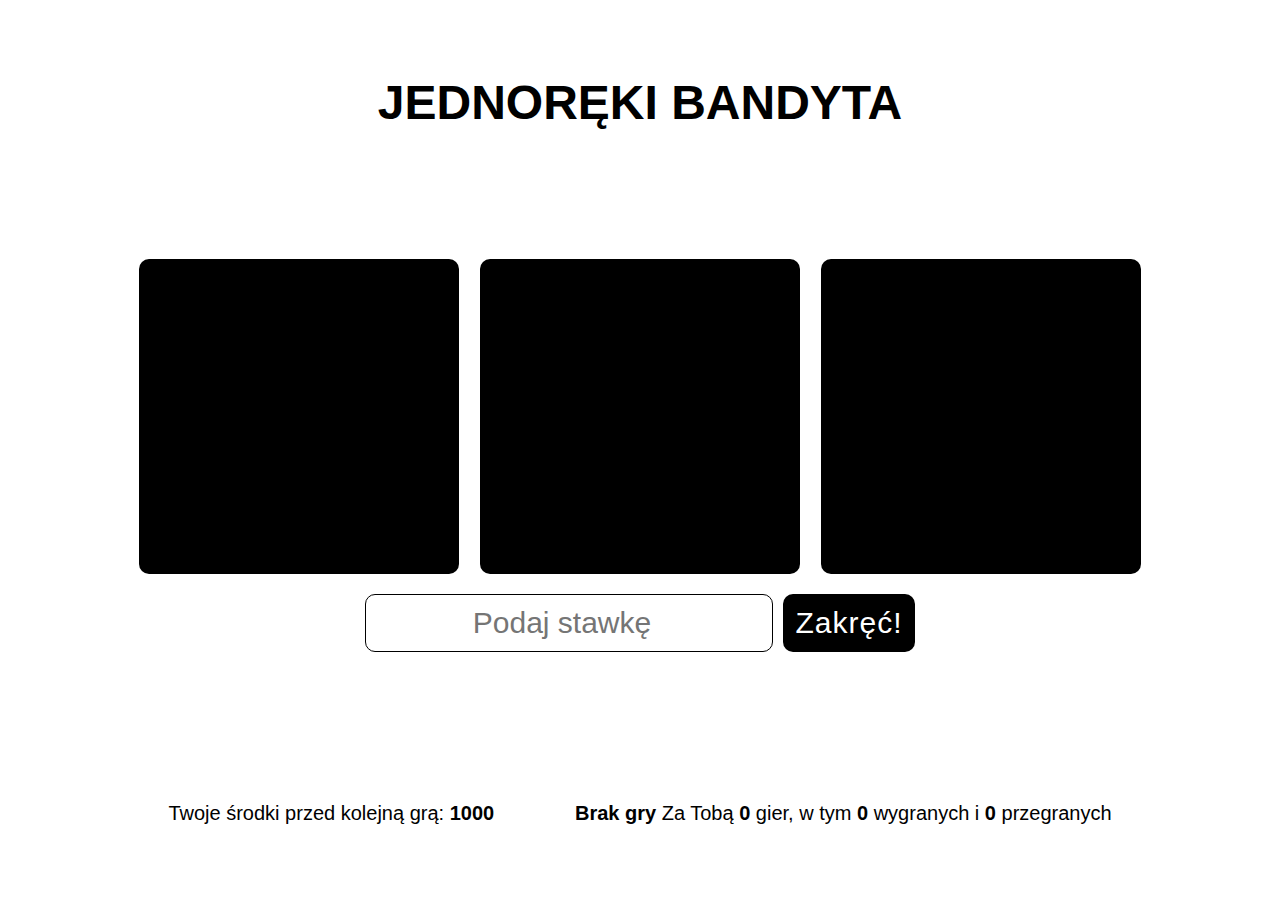
<file: 01 Jednoręki bandyta/index.html>
<!DOCTYPE html>
<html lang="pl">

<head>
  <meta charset="UTF-8">
  <meta http-equiv="X-UA-Compatible" content="IE=edge">
  <meta name="viewport" content="width=device-width, initial-scale=1.0">
  <link rel="stylesheet" href="styl.css">
  <title>Jednoręki bandyta</title>
</head>

<body>
  <h1>Jednoręki bandyta</h1>
  <main>
    <section>
      <div class="colors"></div>
      <div class="colors"></div>
      <div class="colors"></div>
    </section>
    <form>
      <input type="number" placeholder="Podaj stawkę"><button id="start">Zakręć!</button>
    </form>

  </main>
  <section class="result">
    <p>Twoje środki przed kolejną grą: <span id="cash" class="bolded"></span></p>
    <p><span id="result" class="bolded"></span> Za Tobą <span id="played" class="bolded"></span> gier, w tym <span
        class="bolded" id="wins"></span> wygranych i <span id="loss" class="bolded"></span>
      przegranych</p>
  </section>
</body>
<script src="Wallet.js"></script>
<script src="Statistics.js"></script>
<script src="Draw.js"></script>
<script src="Result.js"></script>
<script src="Game.js"></script>
<script src="main.js"></script>

</html>
</file>
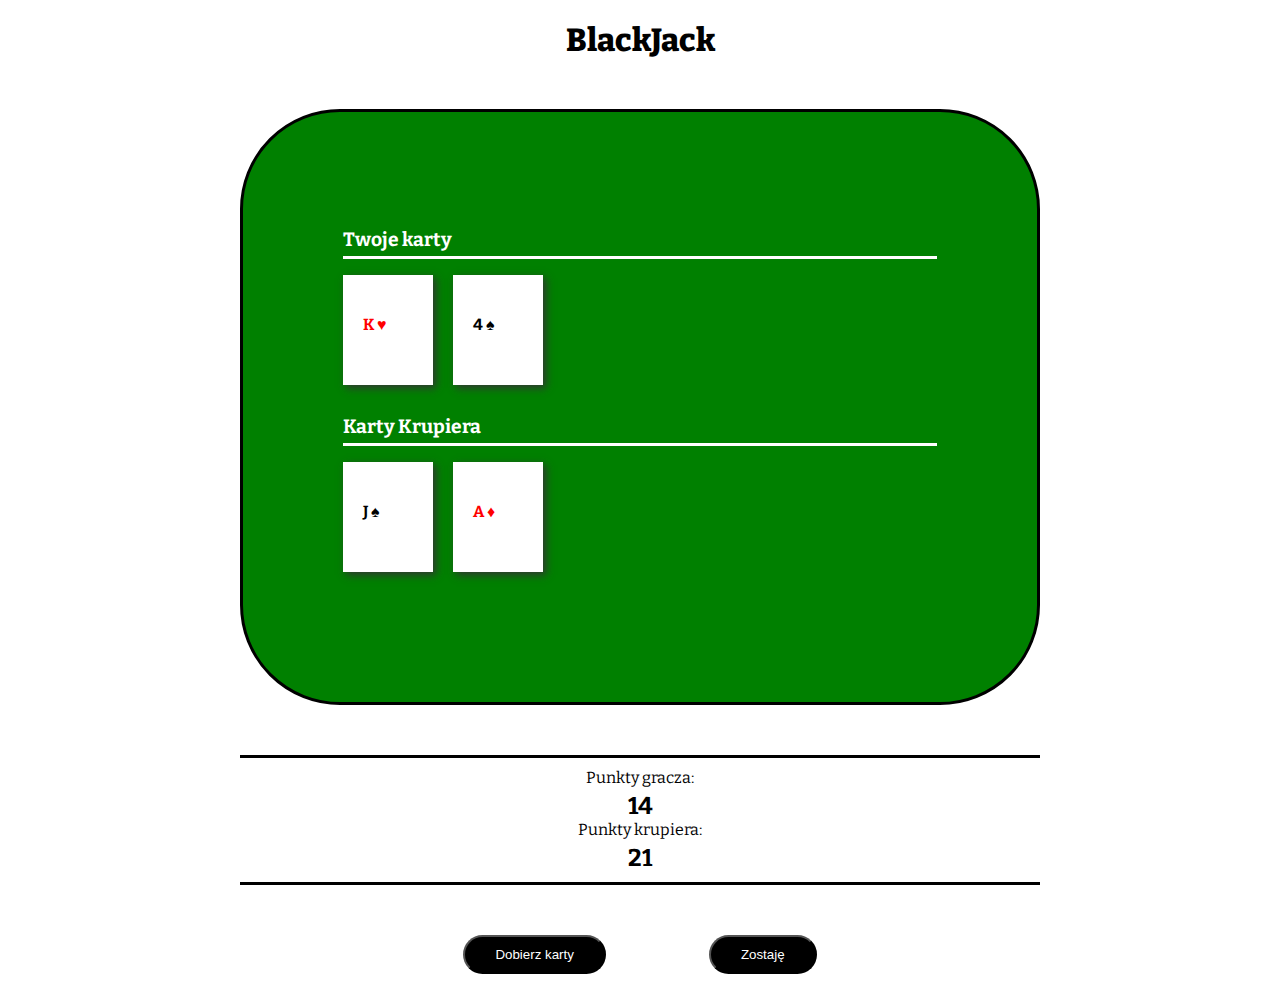
<file: 02 Blackjack/index.html>
<!DOCTYPE html>
<html lang="pl">

<head>
  <meta charset="UTF-8">
  <meta http-equiv="X-UA-Compatible" content="IE=edge">
  <meta name="viewport" content="width=device-width, initial-scale=1.0">
  <link rel="stylesheet" href="style.css">
  <link href="https://fonts.googleapis.com/css2?family=Bitter&display=swap" rel="stylesheet">
  <title></title>
</head>

<body>
  <section id="blackJack">
    <header>
      <h1>BlackJack</h1>
    </header>
    <div id="message"></div>
    <div id="table">
      <h2>Twoje karty</h2>
      <div id="playersCards"></div>
      <h2>Karty Krupiera</h2>
      <div id="dealersCards"></div>
    </div>
    <div id="points">
      Punkty gracza: <div id="playerPoints"></div>
      Punkty krupiera: <div id="dealerPoints"></div>
    </div>
    <div id="buttons">
      <button id="hit">Dobierz karty</button>
      <button id="stand">Zostaję</button>
    </div>
  </section>
</body>
<script src="./app/Game.js" type="module"></script>

</html>
</file>
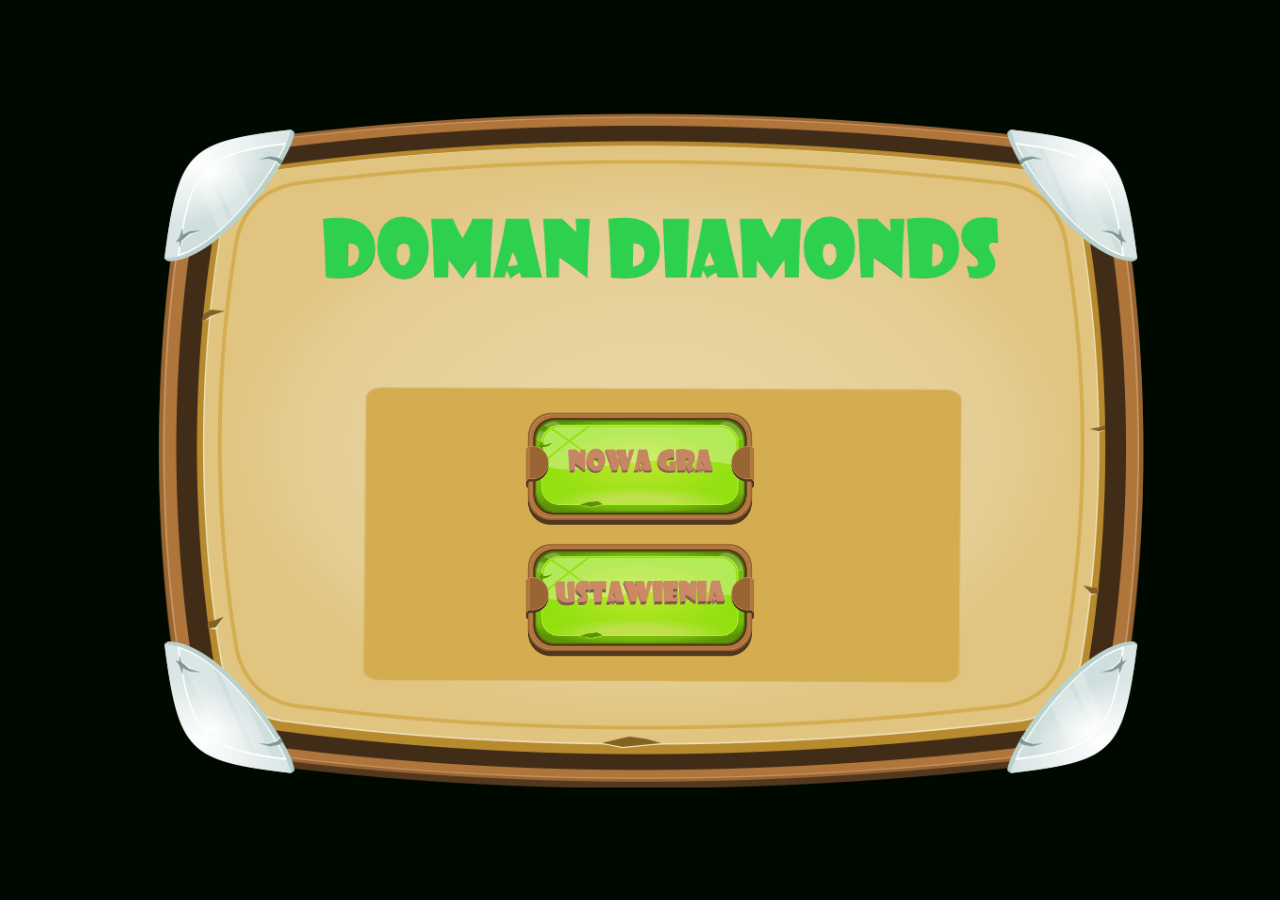
<file: Diamonds/index.html>
<!DOCTYPE html>
<html lang="pl">

<head>
  <meta charset="UTF-8">
  <meta http-equiv="X-UA-Compatible" content="IE=edge">
  <meta name="viewport"
    content="width=device-width, initial-scale=1.0, user-scalable=no, maximum-scale=1, minimum-scale=1">
  <title>Sławek</title>
  <link rel="stylesheet" href="styles.css">
</head>

<body>
  <div class="game">
    <div class="game__container">
      <div class="game__layer start-screen" id="js-start-screen">
        <button class="start-screen__button" id="js-start-game"></button>
        <button class="start-screen__button start-screen__button--is-settings" id="js-settings-button"></button>
      </div>
      <div class="game__layer level-select hidden" id="js-level-select-screen"></div>
      <canvas class="game__layer game-screen hidden" id="js-game-screen"></canvas>
      <div class="game__layer loading-screen hidden" id="js-loading-screen">
        <p class="loading-screen__info">Załadowano
          <span id="js-loading-screen-current">0</span> z <span id="js-loading-screen-total">0</span>
          elementów gry
        </p>
      </div>
      <div class="game__layer end-screen hidden" id="js-game-result">
        <p class="end-screen__header" id="js-game-result-text"></p>
        <p class="end-screen__points">Twoje punkty: <span id="js-user-points">0</span></p>
        <p class="end-screen__points">Rekord planszy: <span id="js-high-scores">0</span></p>
        <div class="end-screen__buttons-wrapper">
          <button class="end-screen__button" id="js-back-to-levels" type="button"></button>
          <button class="end-screen__button end-screen__button--is-restart" id="js-restart-level"
            type="button"></button>
        </div>
      </div>
      <div class="game__layer settings-screen hidden" id="js-settings-screen">
        <div class="settings-screen__buttons-group">
          <button class="settings-screen__button settings-screen__button--is-music" id="js-music-on-off"
            type="button"></button>
          <button class="settings-screen__button settings-screen__button--is-up" id="js-music-volume-increase"
            type="button"></button>
          <button class="settings-screen__button settings-screen__button--is-down" id="js-music-volume-decrease"
            type="button"></button>
        </div>

        <div class="settings-screen__buttons-group">
          <button class="settings-screen__button settings-screen__button--is-sound" id="js-sound-on-off"
            type="button"></button>
          <button class="settings-screen__button settings-screen__button--is-up" id="js-sound-volume-increase"
            type="button"></button>
          <button class="settings-screen__button settings-screen__button--is-down" id="js-sound-volume-decrease"
            type="button"></button>
        </div>

        <button class="settings-screen__button settings-screen__button--is-exit" id="js-settings-screen-exit-button"
          type="button"></button>
      </div>
    </div>
  </div>
</body>
<script src="index.js" type="module"></script>

</html>
</file>
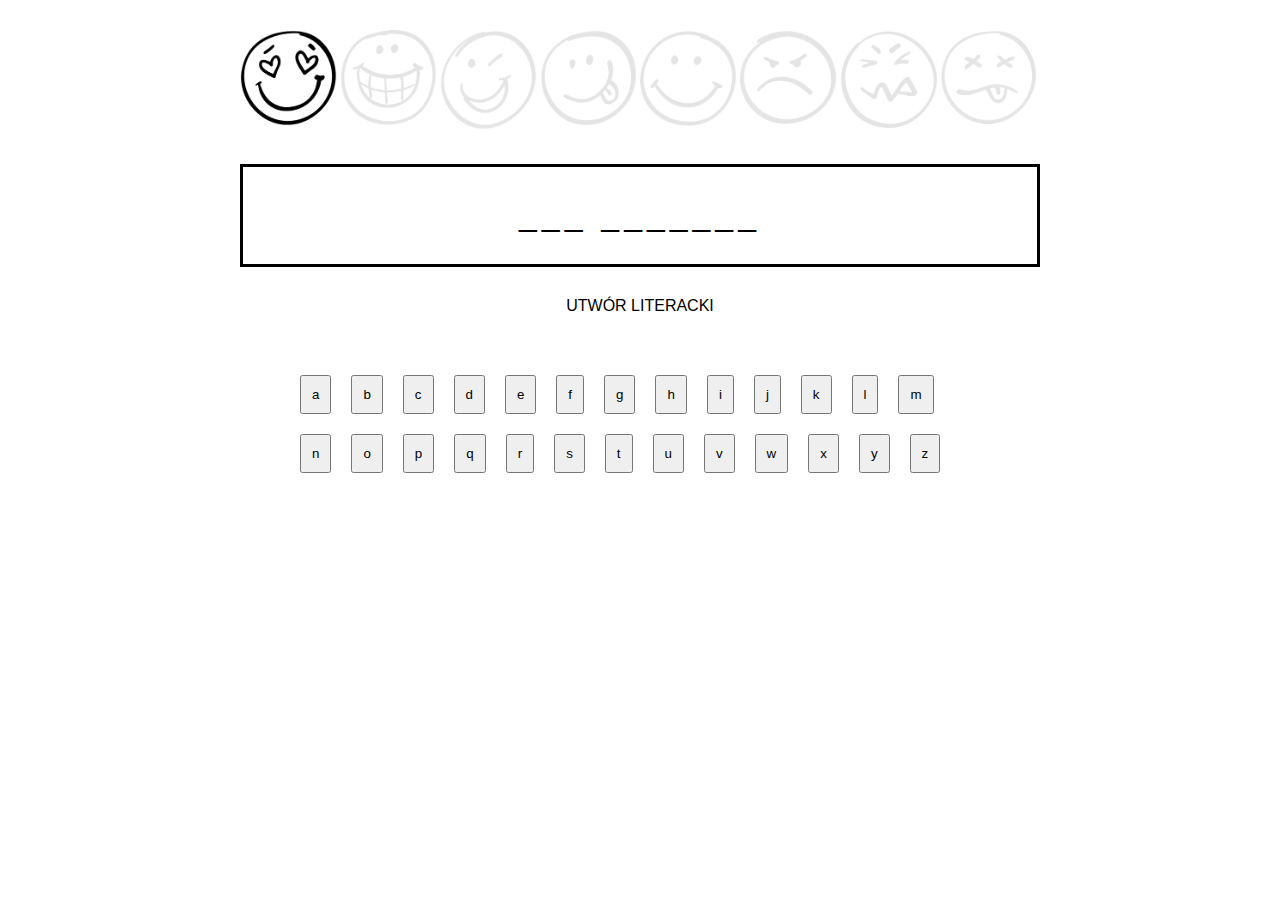
<file: 02 Wisielec/app/index.html>
<!DOCTYPE html>
<html lang="pl">

<head>
  <meta charset="UTF-8">
  <meta http-equiv="X-UA-Compatible" content="IE=edge">
  <meta name="viewport" content="width=device-width, initial-scale=1.0">
  <link rel="stylesheet" href="style.css">
  <title>Hangman</title>
</head>

<body>
  <section id="hangman">
    <div id="output">
      <div class="step">
        <img src="/02 Wisielec/images/1.png" alt="1">
      </div>
      <div class="step">
        <img src="/02 Wisielec/images/2.png" alt="2">
      </div>
      <div class="step">
        <img src="/02 Wisielec/images/3.png" alt="3">
      </div>
      <div class="step">
        <img src="/02 Wisielec/images/4.png" alt="4">
      </div>
      <div class="step">
        <img src="/02 Wisielec/images/5.png" alt="5">
      </div>
      <div class="step">
        <img src="/02 Wisielec/images/6.png" alt="6">
      </div>
      <div class="step">
        <img src="/02 Wisielec/images/7.png" alt="7">
      </div>
      <div class="step">
        <img src="/02 Wisielec/images/8.png" alt="8">
      </div>
    </div>
    <div id="word">

    </div>
    <div id="category">

    </div>
    <div id="letters">

    </div>
  </section>
</body>
<script src="./Quote.js" type="module"></script>
<script src="./Game.js" type="module"></script>

</html>
</file>
<file: 01 Jednoręki bandyta/styl.css>
* {
  box-sizing: border-box;
  margin: 0;
  padding: 0;
  text-decoration: none;
  font-family: sans-serif;
}

:root {
  font-size: 10px;
}

body {
  height: 100vh;
  width: 100vw;
  display: flex;
  flex-direction: column;
  align-items: center;
  justify-content: space-around;
}

main {
  width: 100%;
  display: flex;
  flex-direction: column;
  justify-content: space-between;
  align-items: center;
}

h1 {
  padding: 2rem;
  font-size: 40px;
  text-transform: uppercase;
  font-size: 48px;
}

section {
  display: flex;
  justify-content: space-around;
  width: 80%;
}

div {
  padding: 2rem;
  width: 25vw;
  height: 35vh;
  border: 0px solid transparent;
  border-radius: 1rem;
  background-color: silver;
}

form {
  display: flex;
  justify-content: center;
  padding: 2rem;
}

input {
  padding: 1rem;
  font-size: 3rem;
  border: 1px solid black;
  border-radius: 1rem;
  text-align: center;
}

button {
  padding: 1rem;
  font-size: 3rem;
  letter-spacing: 1px;
  background-color: black;
  color: white;
  border: 2px solid transparent;
  border-radius: 1rem;
  margin-left: 1rem;
  cursor: pointer;
  transition: .5s;
}

button:hover {
  border: 2px solid black;
  background-color: white;
  color: black;
}

p {
  font-size: 2rem;
  padding: 2rem;
}

.bolded {
  font-weight: bold;
}
</file>
<file: 02 Blackjack/style.css>
body {
	font-family: 'Bitter', serif;
}

h1 {
	text-align: center;
	font-weight: 800;
}

h2 {
	font-size: 1.2em;
	display: block;
	width: 100%;
	color: #fff;
	border-bottom: 3px #fff solid;
	padding-bottom: 5px;
}

#points {
	text-align: center;
	border-top: 3px black solid;
	border-bottom: 3px black solid;
	padding: 10px 0px;
}

#points div {
	padding-top: 5px;
	font-weight: bold;
	font-size: 1.5em;
}

#blackJack {
	width: 800px;
	margin: 20px auto;
	position: relative;
}

#table {
	background-color: green;
	padding: 100px;
	border-radius: 100px;
	border: 3px black solid;
	margin: 50px 0px;
}

#playersCards,
#dealersCards {
	display: flex;
	margin-bottom: 30px;
	min-height: 110px;
}

.card {
	background: #fff;
	width: 50px;
	padding: 40px 20px;
	font-weight: bold;
	margin-right: 20px;
	box-shadow: 0.2em 0.2em 0.5em #333;
}

.hearts,
.diamonds {
	color: #ff0000;
}

.spades,
.clubs {
	color: #000;
}

#message {
	display: none;
	z-index: 9999;
	position: absolute;
	top: 300px;
	width: 100%;
	padding: 50px 100px;
	background-color: rgba(255, 255, 255, 0.95);
	font-size: 3em;
	font-weight: bold;
	text-align: center;
	-webkit-box-shadow: -1px 14px 73px -22px rgba(0, 0, 0, 0.56);
	-moz-box-shadow: -1px 14px 73px -22px rgba(0, 0, 0, 0.56);
	box-shadow: -1px 14px 73px -22px rgba(0, 0, 0, 0.56);
}

#buttons {
	padding-top: 50px;
	text-align: center;
}

#buttons button {
	padding: 10px 30px;
	border-radius: 30px;
	background: #000;
	color: #fff;
	margin: 0 50px;
	cursor: pointer;
}
</file>
<file: Diamonds/styles.css>
:root {
  --scale-value: 1;
}

* {
  box-sizing: border-box;
}

*:focus {
  outline: none;
}

body {
  background-color: #000900;
  user-select: none;
  overflow: hidden;
}

.game {
  position: fixed;
  display: flex;
  top: 0;
  left: 0;
  bottom: 0;
  right: 0;
  justify-content: center;
  align-items: center;
}

.game__container {
  position: absolute;
  top: 50%;
  left: 50%;
  transform: translate(-50%, -50%) scale(var(--scale-value));
  transform-origin: center;
  width: 640px;
  height: 480px;
  background-image: url("./images/splashscreen.png");
  background-size: contain;
  background-repeat: no-repeat;
  background-position: center;
}

.game__layer {
  width: 100%;
  height: 100%;
  position: absolute;
  top: 0;
  left: 0;
}

.start-screen {
  display: flex;
  flex-direction: column;
  padding-top: 210px;
  align-items: center;
}

.level-select {
  display: flex;
  padding: 175px 125px;
  flex-wrap: wrap;
  background-image: url('./images/levelselectscreen.png');
  background-size: contain;
  background-repeat: no-repeat;
  background-position: center;
}

.level-select__button {
  width: 50px;
  height: 50px;
  margin-right: 20px;
  border: 0;
  font-size: 20px;
  background-image: url("./images/levelicon.png");
  background-size: cover;
  background-color: transparent;
  cursor: pointer;
}

.level-select__button:hover {
  background-image: url("./images/leveliconhover.png");
}

.start-screen__button {
  display: flex;
  flex-grow: 0;
  margin-top: 10px;
  padding: 0;
  border: 0px;
  background-image: url('./images/button-start.png');
  width: 130px;
  height: 60px;
  cursor: pointer;
  background-color: transparent;
  background-size: contain;
  background-position: center;
  background-repeat: no-repeat;
}

.start-screen__button:hover {
  background-image: url("./images/button-start-hover.png");
}

.start-screen__button--is-settings {
  background-image: url("./images/button-settings.png");
}

.start-screen__button--is-settings:hover {
  background-image: url("./images/button-settings-hover.png");
}


.end-screen {
  z-index: 11;
  display: flex;
  flex-direction: column;
  padding: 150px 200px 100px;
  background-image: url("./images/result-screen-lose.png");
  background-color: rgba(100, 100, 100, 0.3);
  background-size: 300px;
  backdrop-filter: blur(2px);
  background-repeat: no-repeat;
  background-position: center top;
}

.end-screen--is-win {
  background-image: url("./images/result-screen-win.png");
}

.end-screen__header {
  text-align: center;
  font-size: 20px;
  font-weight: bold;
  font-family: Arial, Helvetica, sans-serif;
}

.end-screen__points {
  margin: 10px 20px 30px;
}

.end-screen__buttons-wrapper {
  display: flex;
  justify-content: space-around;
}

.end-screen__button {
  border: 0;
  width: 50px;
  height: 50px;
  background-image: url("./images/button-exit.png");
  background-size: 50px;
  background-repeat: no-repeat;
  background-color: transparent;
  cursor: pointer;
}

.end-screen__button:hover {
  background-image: url("./images/button-exit-hover.png");
}

.end-screen__button--is-restart {
  background-image: url("./images/button-restart.png");
}

.end-screen__button--is-restart:hover {
  background-image: url("./images/button-restart-hover.png");
}

.settings-screen {
  display: flex;
  flex-direction: column;
  align-items: center;
  padding: 125px 200px;
  z-index: 10;
  background-image: url("./images/settings-screen.png");
  background-color: rgba(100, 100, 100, 0.3);
  background-repeat: no-repeat;
  background-position: center center;
  background-size: 350px;
  backdrop-filter: blur(2px);
}

.settings-screen__buttons-group {
  display: flex;
  justify-content: center;
  margin-bottom: 30px;
}

.settings-screen__button {
  margin-right: 10px;
  width: 50px;
  height: 50px;
  border: 0;
  background-color: transparent;
  background-size: 50px;
  cursor: pointer;
}

.settings-screen__button--is-music {
  background-image: url("./images/button-music.png");
}

.settings-screen__button--is-music:hover {
  background-image: url("./images/button-music-hover.png");
}

.settings-screen__button--is-up {
  background-image: url("./images/button-plus.png");
}

.settings-screen__button--is-up:hover {
  background-image: url("./images/button-plus-hover.png");
}

.settings-screen__button--is-down {
  background-image: url("./images/button-minus.png");
}

.settings-screen__button--is-down:hover {
  background-image: url("./images/button-minus-hover.png");
}

.settings-screen__button--is-sound {
  background-image: url("./images/button-sound.png");
}

.settings-screen__button--is-sound:hover {
  background-image: url("./images/button-sound-hover.png");
}

.settings-screen__button--is-exit {
  background-image: url("./images/button-exit.png");
}

.settings-screen__button--is-exit:hover {
  background-image: url("./images/button-exit-hover.png");
}

.mini-settings-layer {
  top: unset;
  right: 50px;
  bottom: 150px;
  left: unset;
  width: 50px;
  height: 50px;
}

.mini-settings-layer__button {
  width: 50px;
  height: 50px;
  border: 0;
  background-color: transparent;
  background-size: 50px;
  background-image: url('./images/button-mini-settings.png');
  cursor: pointer;
}

.mini-settings-layer__button:hover {
  background-image: url('./images/button-mini-settings-hover.png');
}

.hidden {
  display: none;
}
</file>
<file: 02 Wisielec/app/style.css>
html {
    font-size: 16px;
    font-family: sans-serif;
}

#hangman {
    width: 800px;
    margin: 30px auto;
}

#word {
    letter-spacing: 5px;
    font-size: 2rem;
    padding: 30px 20px;
    border: 3px black solid;
    text-align: center;
}

#letters {
    padding: 20px 50px;
}

#letters button {
    cursor: pointer;
    padding: 10px;
    margin: 10px;
}

#output {
    display: flex;
    width: 100%;
    margin-bottom: 30px;
}

#output .step {
    width: calc(100% / 8);
    border-right: 3px #fff solid;
}

#output .step {
    opacity: 0.1;
}

#output .step img {
    width: 100%;
}

#category {
    text-align: center;
    padding: 30px 0px;
    text-transform: uppercase;
}
</file>
